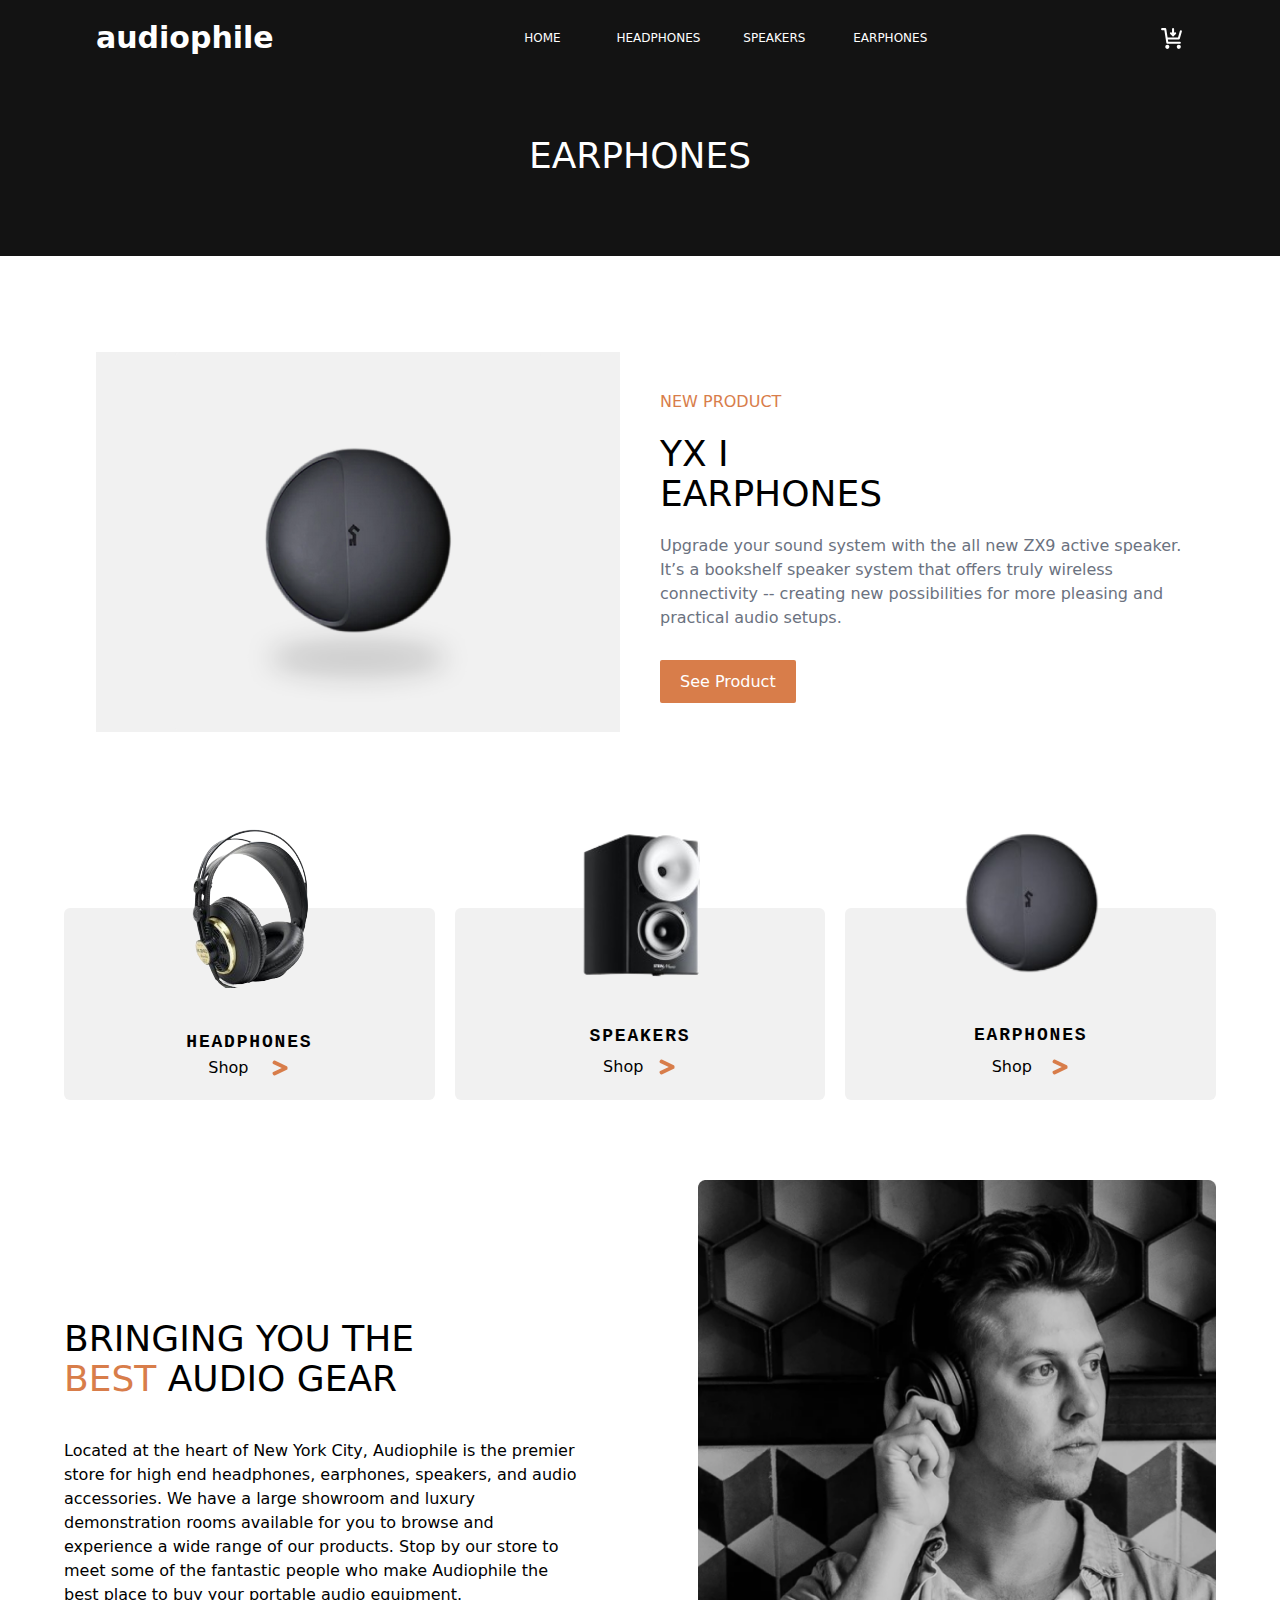
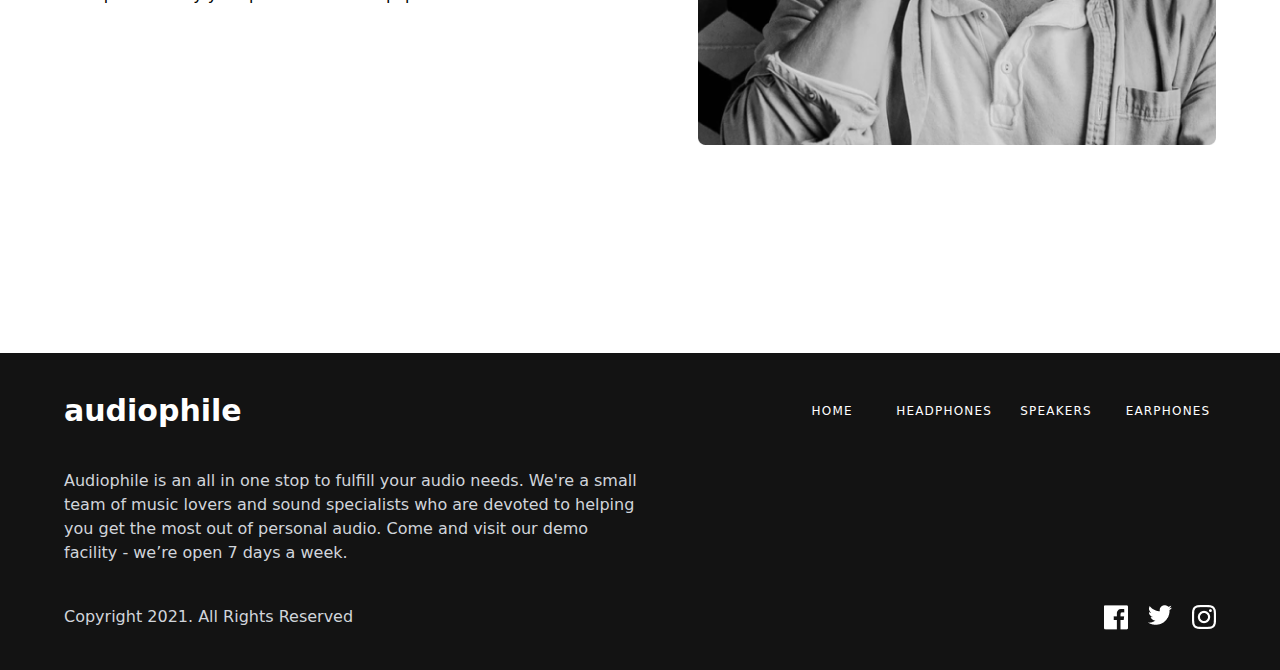
<file: AudioPhile 2/earphones.html>
<!DOCTYPE html>
<html lang="en">
  <head>
    <meta charset="UTF-8" />
    <meta name="viewport" content="width=device-width, initial-scale=1.0" />
    <title>Earphones</title>
    <link rel="stylesheet" href="index.css" />
    <style>
      .harmburger {
        display: none;
      }

      .harmburger2 {
        display: flex;
        flex-direction: column;
        justify-content: space-between;
        height: 20px;
        width: 30px;
        cursor: pointer;
      }

      .harmburger2 .bar {
        height: 3px;
        width: 100%;
        background-color: white;
      }

      .harmburger:checked + .harmburger2 + .nav-menu {
        display: flex;
      }

      .nav-menu {
        display: none;
        background-color: black;
        height: 400px;
        width: 150px;
        text-align: center;
      }

      .nav-menu ul li {
        list-style: none;
      }

      .nav-menu ul li a {
        text-decoration: none;
        color: white;
      }
    </style>
  </head>
  <body>
    <header>
      <nav class="w-full bg-[#131313] z-10">
        <div
          class="flex justify-between w-[85%] border-b-cyan-500 pt-5 items-center border-blue-50 m-auto relative"
        >
          <div class="text-teal-50 sm:hidden">
            <input type="checkbox" id="menu-icon" class="harmburger" />
            <label for="menu-icon" class="harmburger2">
              <div class="bar"></div>
              <div class="bar"></div>
              <div class="bar"></div>
            </label>

            <div class="nav-menu absolute top-16 z-20">
              <ul class="grid grid-cols-1 m-auto gap-y-16 justify-items-center">
                <li><a href="index.html">Home</a></li>
                <li><a href="headphones.html">Headphones</a></li>
                <li><a href="speakers.html">Speaker</a></li>
                <li><a href="earphones.html">Earphones</a></li>
              </ul>
            </div>
          </div>
          <div>
            <p class="text-white text-3xl font-bold">audiophile</p>
          </div>

          <div
            class="text-white hidden sm:grid grid-cols-4 grid-rows-1 gap-x-8 justify-items-center text-xs z-10"
          >
            <a class="hover:text-[#D87D4A]" href="index.html">HOME</a>
            <a class="hover:text-[#D87D4A]" href="headphones.html"
              >HEADPHONES</a
            >
            <a class="hover:text-[#D87D4A]" href="speakers.html">SPEAKERS</a>
            <a class="hover:text-[#D87D4A]" href="earphones.html">EARPHONES</a>
          </div>

          <div>
            <div class="z-10">
              <svg
                width="25px"
                height="25px"
                viewBox="0 0 24 24"
                fill="none"
                xmlns="http://www.w3.org/2000/svg"
                stroke="#ffffff"
              >
                <g id="SVGRepo_bgCarrier" stroke-width="0" />

                <g
                  id="SVGRepo_tracerCarrier"
                  stroke-linecap="round"
                  stroke-linejoin="round"
                />

                <g id="SVGRepo_iconCarrier">
                  <path
                    d="M21 5L19 12H7.37671M20 16H8L6 3H3M11.5 7L13.5 9M13.5 9L15.5 7M13.5 9V3M9 20C9 20.5523 8.55228 21 8 21C7.44772 21 7 20.5523 7 20C7 19.4477 7.44772 19 8 19C8.55228 19 9 19.4477 9 20ZM20 20C20 20.5523 19.5523 21 19 21C18.4477 21 18 20.5523 18 20C18 19.4477 18.4477 19 19 19C19.5523 19 20 19.4477 20 20Z"
                    stroke="#ffffff"
                    stroke-width="2"
                    stroke-linecap="round"
                    stroke-linejoin="round"
                  />
                </g>
              </svg>
            </div>
          </div>
        </div>
      </nav>
    </header>

    <!--Earphones section  -->

    <div class="bg-[#131313]">
      <div class="w-[100%] h-[200px] flex items-center">
        <div class="w-full m-auto text-center">
          <h1 class="text-white text-4xl">EARPHONES</h1>
        </div>
      </div>
    </div>

    <!-- XX99 MARK 2 SECTION  -->

    <div class="mt-24">
      <div class="w-full">
        <div
          class="w-[85%] m-auto grid grid-cols-1 gap-2 justify-items-center md:grid-cols-2 md:gap-10 items-center"
        >
          <div class="bg-[#F1F1F1] w-[90%] m-auto md:w-[100%]">
            <img
              class="w-[40%] m-auto md:m-auto md:w-[70%]"
              src="Earphones1.png"
              alt=""
            />
          </div>

          <div class="w-[85%] text-center mt-0 md:w-auto md:text-left">
            <h2 class="text-[#D87D4A]">NEW PRODUCT</h2>

            <div class="text-4xl mt-5">
              <h1>YX I</h1>
              <h1>EARPHONES</h1>
            </div>

            <p class="mt-5 text-gray-500">
              Upgrade your sound system with the all new ZX9 active speaker.
              It’s a bookshelf speaker system that offers truly wireless
              connectivity -- creating new possibilities for more pleasing and
              practical audio setups.
            </p>
            <div class="mt-10">
              <a
                href="yx1.html"
                class="bg-[#D87D4A] pt-3 pb-3 pl-5 text-white pr-5 rounded-sm hover:bg-[#fbaf85]"
              >
                See Product
              </a>
            </div>
          </div>
        </div>
      </div>
    </div>

    <!-- SPEAKER HEADPHONES AND EARPHONES SECTION -->

    <div class="w-full mt-44">
      <div
        class="grid w-[75%] grid-cols-1 gap-32 sm:grid sm:w-[90%] sm:grid-cols-3 sm:gap-5 m-auto"
      >
        <div class="bg-[#F1F1F1] grid justify-items-center pb-5 rounded-md">
          <div class="-mt-20 flex justify-center">
            <img src="headphones.png" alt="" />
          </div>
          <div class="grid mt-10">
            <h2 class="font-bold font-mono text-lg tracking-widest">
              HEADPHONES
            </h2>
            <div class="flex justify-evenly items-center">
              <a href="headphones.html" class="hover:text-[#D87D4A]">Shop</a>
              <svg
                fill="#D87D4A"
                width="20px"
                height="20px"
                viewBox="-64 0 512 512"
                xmlns="http://www.w3.org/2000/svg"
              >
                <g id="SVGRepo_bgCarrier" stroke-width="0" />

                <g
                  id="SVGRepo_tracerCarrier"
                  stroke-linecap="round"
                  stroke-linejoin="round"
                />

                <g id="SVGRepo_iconCarrier">
                  <path
                    d="M365.52 209.85L59.22 67.01c-16.06-7.49-35.15-.54-42.64 15.52L3.01 111.61c-7.49 16.06-.54 35.15 15.52 42.64L236.96 256.1 18.49 357.99C2.47 365.46-4.46 384.5 3.01 400.52l13.52 29C24 445.54 43.04 452.47 59.06 445l306.47-142.91a32.003 32.003 0 0 0 18.48-29v-34.23c-.01-12.45-7.21-23.76-18.49-29.01z"
                  />
                </g>
              </svg>
            </div>
          </div>
        </div>
        <div class="bg-[#F1F1F1] grid justify-items-center pb-5 rounded-md">
          <div class="-mt-20 flex justify-center">
            <img src="speaker.png" alt="" />
          </div>
          <div class="grid mt-10">
            <h2 class="font-bold font-mono text-lg tracking-widest">
              SPEAKERS
            </h2>
            <div class="flex justify-evenly items-center">
              <a href="speakers.html" class="hover:text-[#D87D4A]">Shop</a>
              <svg
                fill="#D87D4A"
                width="20px"
                height="20px"
                viewBox="-64 0 512 512"
                xmlns="http://www.w3.org/2000/svg"
              >
                <g id="SVGRepo_bgCarrier" stroke-width="0" />

                <g
                  id="SVGRepo_tracerCarrier"
                  stroke-linecap="round"
                  stroke-linejoin="round"
                />

                <g id="SVGRepo_iconCarrier">
                  <path
                    d="M365.52 209.85L59.22 67.01c-16.06-7.49-35.15-.54-42.64 15.52L3.01 111.61c-7.49 16.06-.54 35.15 15.52 42.64L236.96 256.1 18.49 357.99C2.47 365.46-4.46 384.5 3.01 400.52l13.52 29C24 445.54 43.04 452.47 59.06 445l306.47-142.91a32.003 32.003 0 0 0 18.48-29v-34.23c-.01-12.45-7.21-23.76-18.49-29.01z"
                  />
                </g>
              </svg>
            </div>
          </div>
        </div>

        <div class="bg-[#F1F1F1] grid justify-items-center pb-5 rounded-md">
          <div class="-mt-20 flex justify-center">
            <img class="w-36" src="earphones.png" alt="" />
          </div>
          <div class="grid mt-10">
            <h2 class="font-bold font-mono text-lg tracking-widest">
              EARPHONES
            </h2>
            <div class="flex justify-evenly items-center">
              <a href="earphones.html" class="hover:text-[#D87D4A]">Shop</a>
              <svg
                fill="#D87D4A"
                width="20px"
                height="20px"
                viewBox="-64 0 512 512"
                xmlns="http://www.w3.org/2000/svg"
              >
                <g id="SVGRepo_bgCarrier" stroke-width="0" />

                <g
                  id="SVGRepo_tracerCarrier"
                  stroke-linecap="round"
                  stroke-linejoin="round"
                />

                <g id="SVGRepo_iconCarrier">
                  <path
                    d="M365.52 209.85L59.22 67.01c-16.06-7.49-35.15-.54-42.64 15.52L3.01 111.61c-7.49 16.06-.54 35.15 15.52 42.64L236.96 256.1 18.49 357.99C2.47 365.46-4.46 384.5 3.01 400.52l13.52 29C24 445.54 43.04 452.47 59.06 445l306.47-142.91a32.003 32.003 0 0 0 18.48-29v-34.23c-.01-12.45-7.21-23.76-18.49-29.01z"
                  />
                </g>
              </svg>
            </div>
          </div>
        </div>
      </div>
    </div>

    <!-- MAN WITH HEADPHONES -->

    <div class="mt-20">
      <div class="w-full">
        <div
          class="w-[90%] grid grid-cols-1 justify-items-center md:flex justify-between items-center m-auto"
        >
          <div class="grid w-full m-auto justify-items-center md:hidden">
            <img src="man-headphones.png" alt="" />
          </div>

          <div
            class="mt-16 w-full grid text-3xl md:w-[45%] md:text-left md:mt-0 lg:text-4xl"
          >
            <div class="text-left">
              <h1 class="text-center md:text-left">BRINGING YOU THE</h1>
              <div class="text-center md:text-left gap-x-1">
                <h1><span class="text-[#D87D4A]">BEST</span> AUDIO GEAR</h1>
              </div>
            </div>
            <div class="text-base text-center md:text-left mt-10">
              <p>
                Located at the heart of New York City, Audiophile is the premier
                store for high end headphones, earphones, speakers, and audio
                accessories. We have a large showroom and luxury demonstration
                rooms available for you to browse and experience a wide range of
                our products. Stop by our store to meet some of the fantastic
                people who make Audiophile the best place to buy your portable
                audio equipment.
              </p>
            </div>
          </div>
          <div class="hidden md:w-[45%] md:block">
            <img src="man-headphones.png" alt="" />
          </div>
        </div>
      </div>
    </div>

    <footer>
      <div class="mt-52">
        <div class="w-full bg-[#131313]">
          <div
            class="grid gap-y-5 m-auto sm:grid grid-cols-1 justify-items-center md:m-auto w-[90%] justify-between pt-10 md:flex items-center"
          >
            <div class="sm:pl-0">
              <p class="text-white text-3xl font-bold">audiophile</p>
            </div>

            <div
              class="text-white grid grid-cols-1 justify-items-center gap-y-5 sm:grid-cols-4 sm:justify-items-start md:justify-items-center tracking-widest gap-x-4 text-xs"
            >
              <a class="hover:text-[#D87D4A]" href="index.html">HOME</a>
              <a class="hover:text-[#D87D4A]" href="headphones.html"
                >HEADPHONES</a
              >
              <a class="hover:text-[#D87D4A]" href="speakers.html">SPEAKERS</a>
              <a class="hover:text-[#D87D4A]" href="earphones.html"
                >EARPHONES</a
              >
            </div>
          </div>

          <div class="w-full mt-10 text-gray-300">
            <div class="w-[90%] m-auto">
              <p class="w-full text-center md:w-[50%] md:text-left">
                Audiophile is an all in one stop to fulfill your audio needs.
                We're a small team of music lovers and sound specialists who are
                devoted to helping you get the most out of personal audio. Come
                and visit our demo facility - we’re open 7 days a week.
              </p>
            </div>
          </div>

          <div class="w-full mt-10">
            <div
              class="w-[90%] m-auto grid grid-cols-1 gap-y-10 pb-10 justify-items-center sm:flex justify-between items-center"
            >
              <div class="text-gray-300">
                <p>Copyright 2021. All Rights Reserved</p>
              </div>
              <div class="flex gap-x-5">
                <div class="hover:bg-[#D87D4A] hover:rounded-lg">
                  <img src="facebook.png" alt="" />
                </div>
                <div class="hover:bg-[#D87D4A] hover:rounded-lg">
                  <img src="twitter.png" alt="" />
                </div>
                <div class="hover:bg-[#D87D4A] hover:rounded-lg">
                  <img src="insta.png" alt="" />
                </div>
              </div>
            </div>
          </div>
        </div>
      </div>
    </footer>
  </body>
</html>
</file>
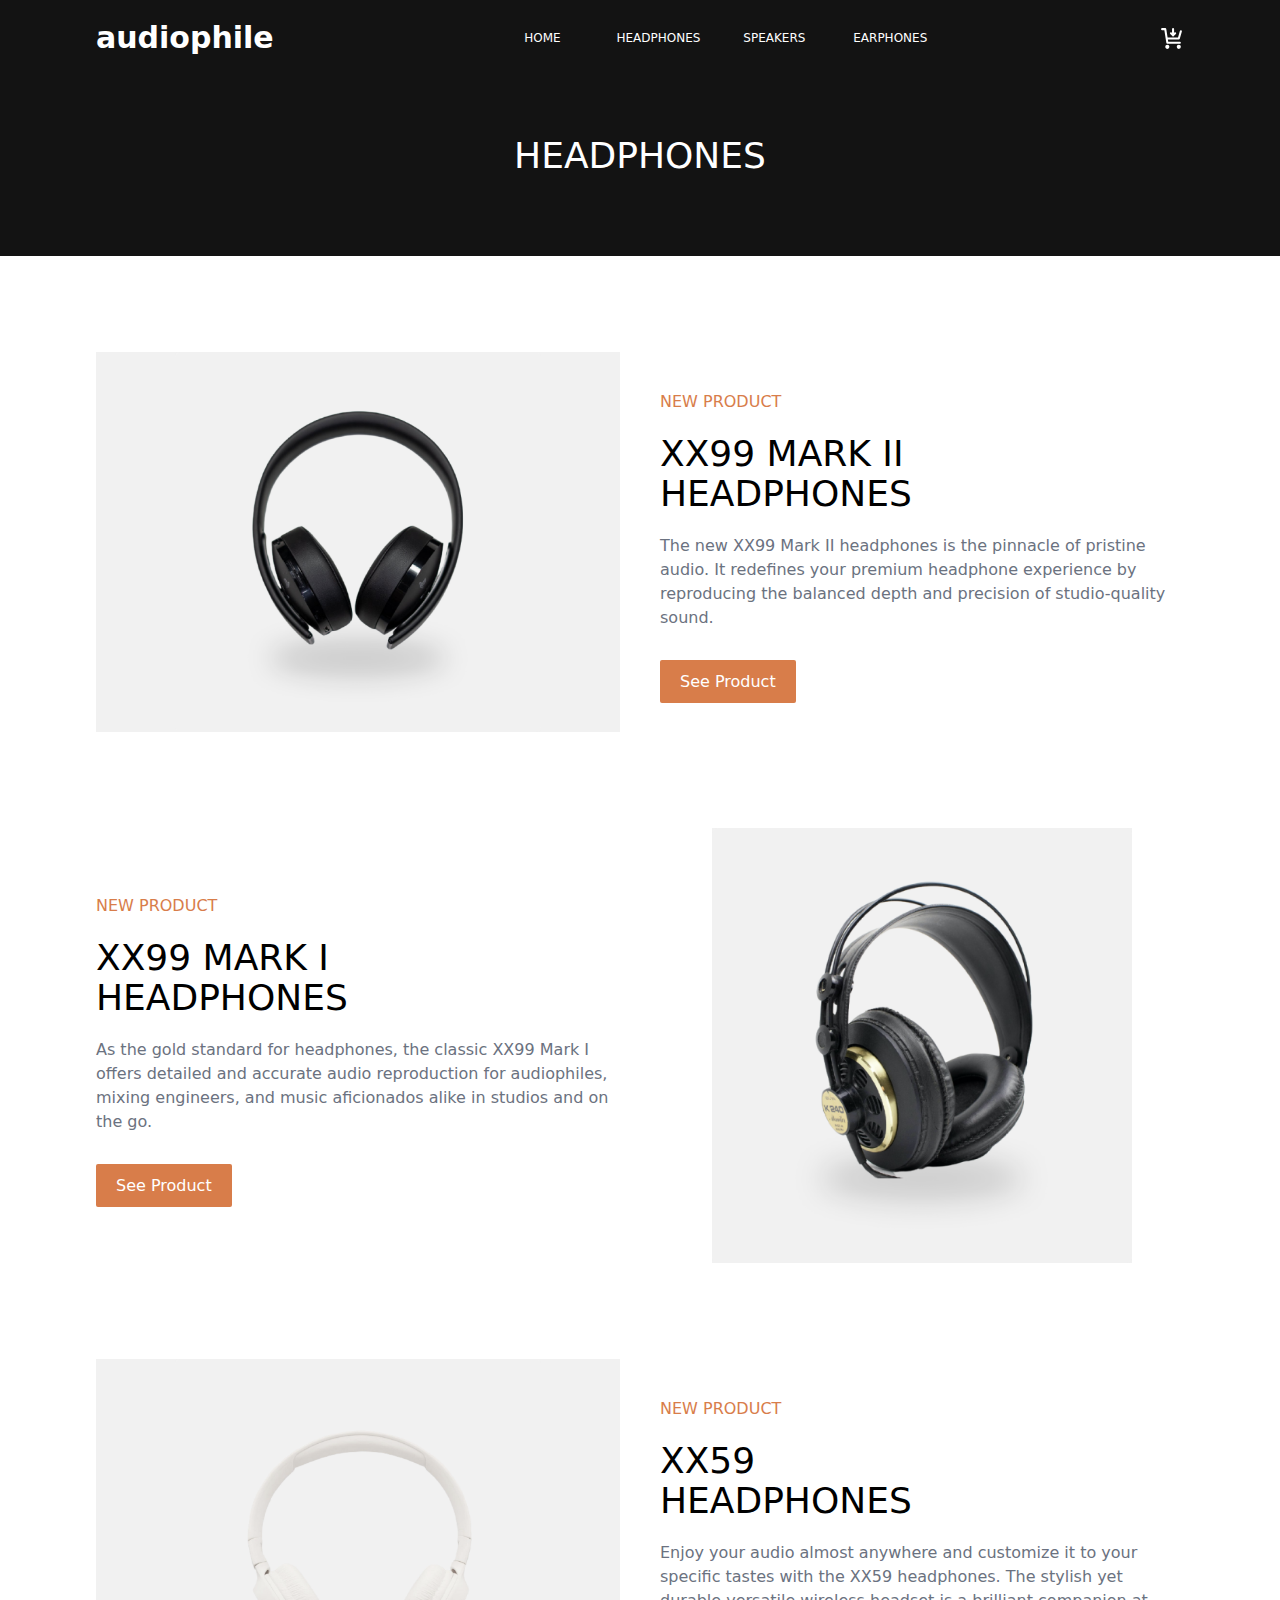
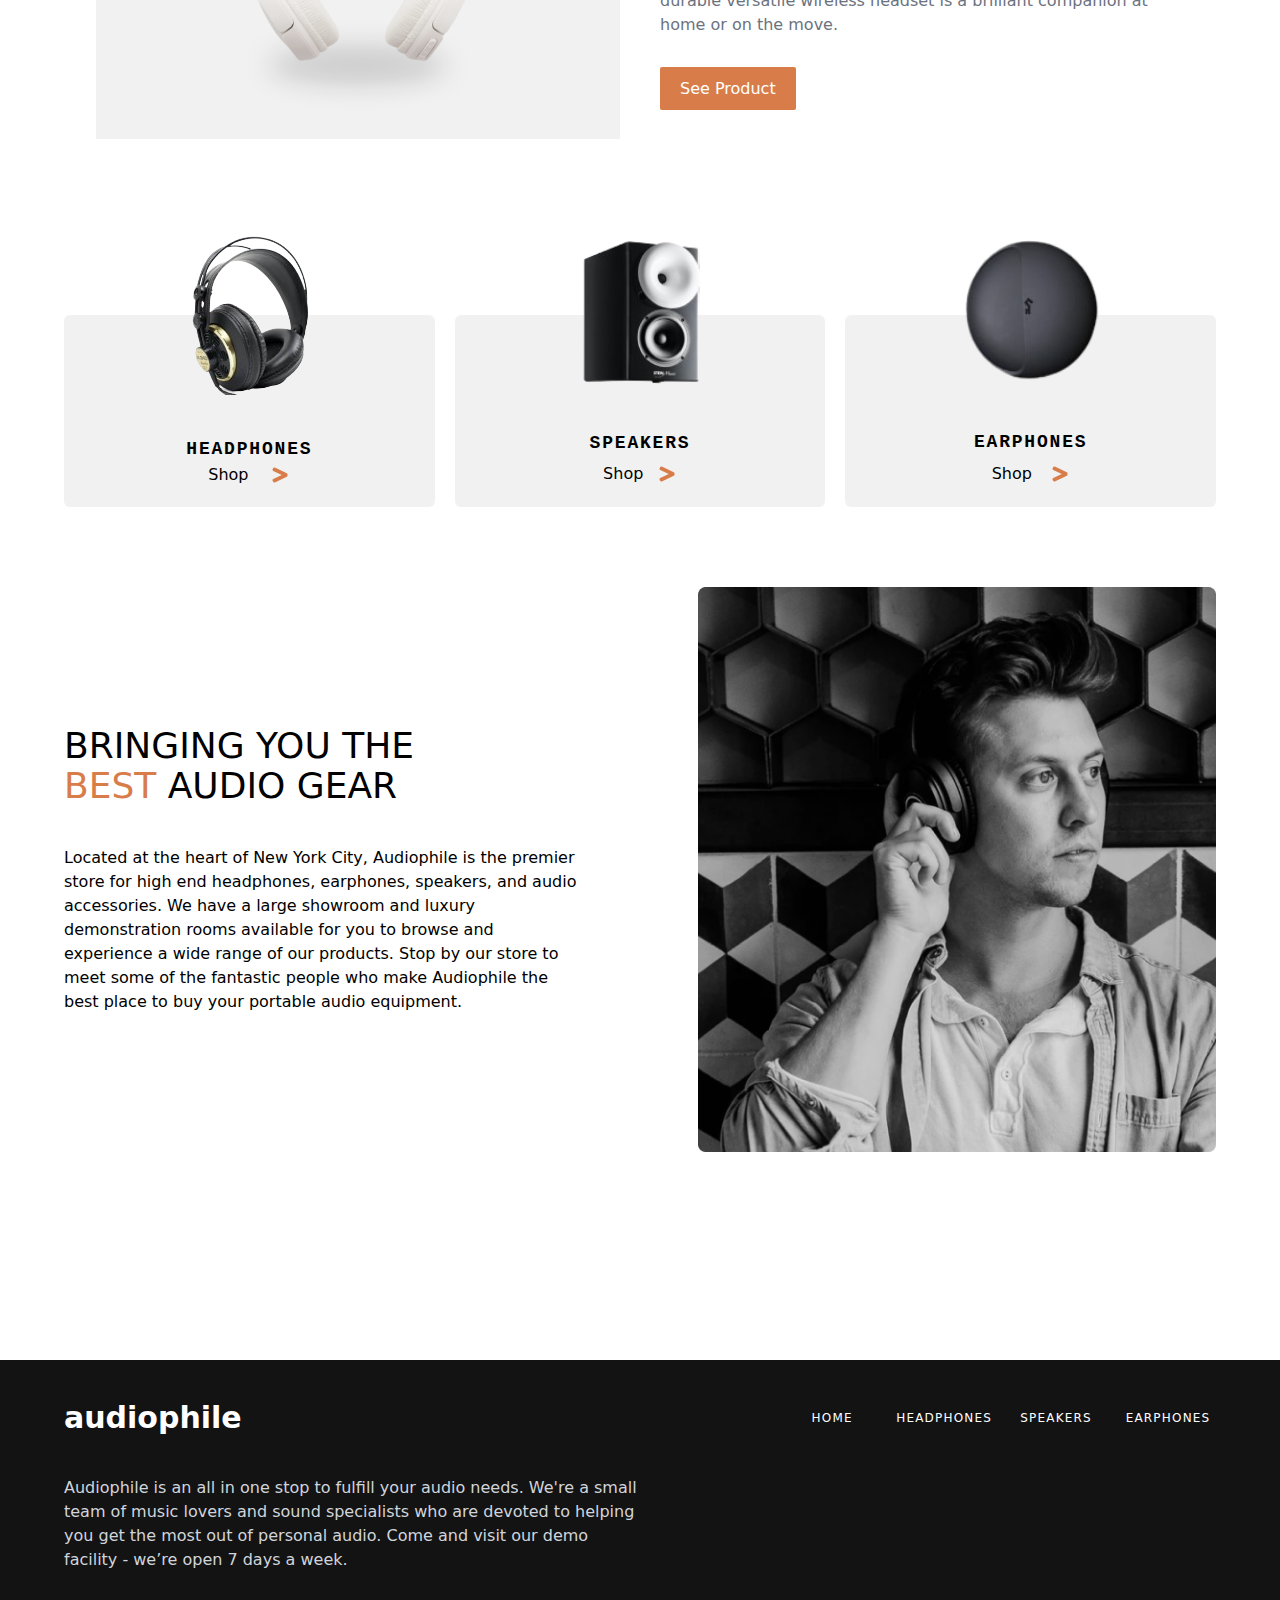
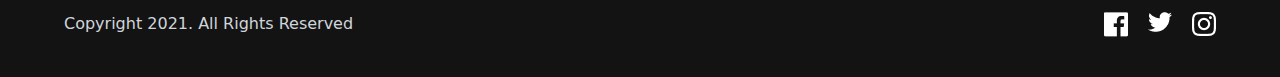
<file: AudioPhile 2/headphones.html>
<!DOCTYPE html>
<html lang="en">
  <head>
    <meta charset="UTF-8" />
    <meta name="viewport" content="width=device-width, initial-scale=1.0" />
    <title>Headphones</title>
    <link rel="stylesheet" href="index.css" />
    <style>
      .harmburger {
        display: none;
      }

      .harmburger2 {
        display: flex;
        flex-direction: column;
        justify-content: space-between;
        height: 20px;
        width: 30px;
        cursor: pointer;
      }

      .harmburger2 .bar {
        height: 3px;
        width: 100%;
        background-color: white;
      }

      .harmburger:checked + .harmburger2 + .nav-menu {
        display: flex;
      }

      .nav-menu {
        display: none;
        background-color: black;
        height: 400px;
        width: 150px;
        text-align: center;
      }

      .nav-menu ul li {
        list-style: none;
      }

      .nav-menu ul li a {
        text-decoration: none;
        color: white;
      }
    </style>
  </head>
  <body>
    <header>
      <nav class="w-full bg-[#131313] z-10">
        <div
          class="flex justify-between w-[85%] border-b-cyan-500 pt-5 items-center border-blue-50 m-auto relative"
        >
          <div class="text-teal-50 sm:hidden">
            <input type="checkbox" id="menu-icon" class="harmburger" />
            <label for="menu-icon" class="harmburger2">
              <div class="bar"></div>
              <div class="bar"></div>
              <div class="bar"></div>
            </label>

            <div class="nav-menu absolute top-16 z-20">
              <ul class="grid grid-cols-1 m-auto gap-y-16 justify-items-center">
                <li><a href="index.html">Home</a></li>
                <li><a href="headphones.html">Headphones</a></li>
                <li><a href="speakers.html">Speaker</a></li>
                <li><a href="earphones.html">Earphones</a></li>
              </ul>
            </div>
          </div>
          <div>
            <p class="text-white text-3xl font-bold">audiophile</p>
          </div>

          <div
            class="text-white hidden sm:grid grid-cols-4 grid-rows-1 gap-x-8 justify-items-center text-xs z-10"
          >
            <a class="hover:text-[#D87D4A]" href="index.html">HOME</a>
            <a class="hover:text-[#D87D4A]" href="headphones.html"
              >HEADPHONES</a
            >
            <a class="hover:text-[#D87D4A]" href="speakers.html">SPEAKERS</a>
            <a class="hover:text-[#D87D4A]" href="earphones.html">EARPHONES</a>
          </div>

          <div>
            <div class="z-10">
              <svg
                width="25px"
                height="25px"
                viewBox="0 0 24 24"
                fill="none"
                xmlns="http://www.w3.org/2000/svg"
                stroke="#ffffff"
              >
                <g id="SVGRepo_bgCarrier" stroke-width="0" />

                <g
                  id="SVGRepo_tracerCarrier"
                  stroke-linecap="round"
                  stroke-linejoin="round"
                />

                <g id="SVGRepo_iconCarrier">
                  <path
                    d="M21 5L19 12H7.37671M20 16H8L6 3H3M11.5 7L13.5 9M13.5 9L15.5 7M13.5 9V3M9 20C9 20.5523 8.55228 21 8 21C7.44772 21 7 20.5523 7 20C7 19.4477 7.44772 19 8 19C8.55228 19 9 19.4477 9 20ZM20 20C20 20.5523 19.5523 21 19 21C18.4477 21 18 20.5523 18 20C18 19.4477 18.4477 19 19 19C19.5523 19 20 19.4477 20 20Z"
                    stroke="#ffffff"
                    stroke-width="2"
                    stroke-linecap="round"
                    stroke-linejoin="round"
                  />
                </g>
              </svg>
            </div>
          </div>
        </div>
      </nav>
    </header>

    <!-- headphones section  -->

    <div class="bg-[#131313]">
      <div class="w-[100%] h-[200px] flex items-center">
        <div class="w-full m-auto text-center">
          <h1 class="text-white text-4xl">HEADPHONES</h1>
        </div>
      </div>
    </div>

    <!-- XX99 MARK 2 SECTION  -->

    <div class="mt-24">
      <div class="w-full">
        <div
          class="w-[85%] m-auto grid grid-cols-1 gap-2 justify-items-center md:grid-cols-2 md:gap-10 items-center"
        >
          <div class="bg-[#F1F1F1] w-[90%] m-auto md:w-[100%]">
            <img
              class="w-[40%] m-auto md:m-auto md:w-[70%]"
              src="headphone1.png"
              alt=""
            />
          </div>

          <div class="w-[85%] text-center mt-0 md:w-auto md:text-left">
            <h2 class="text-[#D87D4A]">NEW PRODUCT</h2>

            <div class="text-4xl mt-5">
              <h1>XX99 MARK II</h1>
              <h1>HEADPHONES</h1>
            </div>

            <p class="mt-5 text-gray-500">
              The new XX99 Mark II headphones is the pinnacle of pristine audio.
              It redefines your premium headphone experience by reproducing the
              balanced depth and precision of studio-quality sound.
            </p>
            <div class="mt-10">
              <a
                href="xx99mk2.html"
                class="bg-[#D87D4A] pt-3 pb-3 pl-5 text-white pr-5 rounded-sm hover:bg-[#fbaf85]"
              >
                See Product
              </a>
            </div>
          </div>
        </div>
      </div>
    </div>

    <!-- XX99 MARK 1 SECTION  -->

    <div class="mt-24">
      <div class="w-full">
        <div
          class="w-[85%] m-auto gap-2 grid grid-cols-1 justify-items-center md:grid-cols-2 md:gap-10 items-center"
        >
          <div class="bg-[#F1F1F1] w-[100%] grid m-auto md:hidden">
            <img
              class="w-[40%] m-auto md:m-auto md:w-[100%]"
              src="headphone2.png"
              alt=""
            />
          </div>
          <div class="w-[85%] text-center mt-0 md:w-auto md:text-left">
            <h2 class="text-[#D87D4A]">NEW PRODUCT</h2>

            <div class="text-4xl mt-5">
              <h1>XX99 MARK I</h1>
              <h1>HEADPHONES</h1>
            </div>

            <p class="mt-5 text-gray-500">
              As the gold standard for headphones, the classic XX99 Mark I
              offers detailed and accurate audio reproduction for audiophiles,
              mixing engineers, and music aficionados alike in studios and on
              the go.
            </p>
            <div class="mt-10">
              <a
                href="xx99mk1.html"
                class="bg-[#D87D4A] pt-3 pb-3 pl-5 text-white pr-5 rounded-sm hover:bg-[#fbaf85]"
              >
                See Product
              </a>
            </div>
          </div>

          <div class="bg-[#F1F1F1] hidden m-auto md:grid w-[80%]">
            <img
              class="w-[40%] m-auto md:m-auto md:w-[100%]"
              src="headphone2.png"
              alt=""
            />
          </div>
        </div>
      </div>
    </div>

    <!-- XX59 HEADPHONES -->

    <div class="mt-24">
      <div class="w-full">
        <div
          class="w-[85%] m-auto grid gap-2 grid-cols-1 justify-items-center md:grid-cols-2 md:gap-10 items-center"
        >
          <div class="bg-[#F1F1F1] w-[90%] m-auto md:w-[100%]">
            <img
              class="w-[40%] m-auto md:m-auto md:w-[70%]"
              src="headphones3.png"
              alt=""
            />
          </div>

          <div class="w-[85%] text-center mt- md:w-auto md:text-left">
            <h2 class="text-[#D87D4A]">NEW PRODUCT</h2>

            <div class="text-4xl mt-5">
              <h1>XX59</h1>
              <h1>HEADPHONES</h1>
            </div>

            <p class="mt-5 text-gray-500">
              Enjoy your audio almost anywhere and customize it to your specific
              tastes with the XX59 headphones. The stylish yet durable versatile
              wireless headset is a brilliant companion at home or on the move.
            </p>
            <div class="mt-10">
              <a
                href="xx-59.html"
                class="bg-[#D87D4A] pt-3 pb-3 pl-5 text-white pr-5 rounded-sm hover:bg-[#fbaf85]"
              >
                See Product
              </a>
            </div>
          </div>
        </div>
      </div>
    </div>

    <!-- SPEAKER HEADPHONES AND EARPHONES SECTION -->

    <div class="w-full mt-44">
      <div
        class="grid w-[75%] grid-cols-1 gap-32 sm:grid sm:w-[90%] sm:grid-cols-3 sm:gap-5 m-auto"
      >
        <div class="bg-[#F1F1F1] grid justify-items-center pb-5 rounded-md">
          <div class="-mt-20 flex justify-center">
            <img src="headphones.png" alt="" />
          </div>
          <div class="grid mt-10">
            <h2 class="font-bold font-mono text-lg tracking-widest">
              HEADPHONES
            </h2>
            <div class="flex justify-evenly items-center">
              <a href="headphones.html" class="hover:text-[#D87D4A]">Shop</a>
              <svg
                fill="#D87D4A"
                width="20px"
                height="20px"
                viewBox="-64 0 512 512"
                xmlns="http://www.w3.org/2000/svg"
              >
                <g id="SVGRepo_bgCarrier" stroke-width="0" />

                <g
                  id="SVGRepo_tracerCarrier"
                  stroke-linecap="round"
                  stroke-linejoin="round"
                />

                <g id="SVGRepo_iconCarrier">
                  <path
                    d="M365.52 209.85L59.22 67.01c-16.06-7.49-35.15-.54-42.64 15.52L3.01 111.61c-7.49 16.06-.54 35.15 15.52 42.64L236.96 256.1 18.49 357.99C2.47 365.46-4.46 384.5 3.01 400.52l13.52 29C24 445.54 43.04 452.47 59.06 445l306.47-142.91a32.003 32.003 0 0 0 18.48-29v-34.23c-.01-12.45-7.21-23.76-18.49-29.01z"
                  />
                </g>
              </svg>
            </div>
          </div>
        </div>
        <div class="bg-[#F1F1F1] grid justify-items-center pb-5 rounded-md">
          <div class="-mt-20 flex justify-center">
            <img src="speaker.png" alt="" />
          </div>
          <div class="grid mt-10">
            <h2 class="font-bold font-mono text-lg tracking-widest">
              SPEAKERS
            </h2>
            <div class="flex justify-evenly items-center">
              <a href="speakers.html" class="hover:text-[#D87D4A]">Shop</a>
              <svg
                fill="#D87D4A"
                width="20px"
                height="20px"
                viewBox="-64 0 512 512"
                xmlns="http://www.w3.org/2000/svg"
              >
                <g id="SVGRepo_bgCarrier" stroke-width="0" />

                <g
                  id="SVGRepo_tracerCarrier"
                  stroke-linecap="round"
                  stroke-linejoin="round"
                />

                <g id="SVGRepo_iconCarrier">
                  <path
                    d="M365.52 209.85L59.22 67.01c-16.06-7.49-35.15-.54-42.64 15.52L3.01 111.61c-7.49 16.06-.54 35.15 15.52 42.64L236.96 256.1 18.49 357.99C2.47 365.46-4.46 384.5 3.01 400.52l13.52 29C24 445.54 43.04 452.47 59.06 445l306.47-142.91a32.003 32.003 0 0 0 18.48-29v-34.23c-.01-12.45-7.21-23.76-18.49-29.01z"
                  />
                </g>
              </svg>
            </div>
          </div>
        </div>

        <div class="bg-[#F1F1F1] grid justify-items-center pb-5 rounded-md">
          <div class="-mt-20 flex justify-center">
            <img class="w-36" src="earphones.png" alt="" />
          </div>
          <div class="grid mt-10">
            <h2 class="font-bold font-mono text-lg tracking-widest">
              EARPHONES
            </h2>
            <div class="flex justify-evenly items-center">
              <a href="earphones.html" class="hover:text-[#D87D4A]">Shop</a>
              <svg
                fill="#D87D4A"
                width="20px"
                height="20px"
                viewBox="-64 0 512 512"
                xmlns="http://www.w3.org/2000/svg"
              >
                <g id="SVGRepo_bgCarrier" stroke-width="0" />

                <g
                  id="SVGRepo_tracerCarrier"
                  stroke-linecap="round"
                  stroke-linejoin="round"
                />

                <g id="SVGRepo_iconCarrier">
                  <path
                    d="M365.52 209.85L59.22 67.01c-16.06-7.49-35.15-.54-42.64 15.52L3.01 111.61c-7.49 16.06-.54 35.15 15.52 42.64L236.96 256.1 18.49 357.99C2.47 365.46-4.46 384.5 3.01 400.52l13.52 29C24 445.54 43.04 452.47 59.06 445l306.47-142.91a32.003 32.003 0 0 0 18.48-29v-34.23c-.01-12.45-7.21-23.76-18.49-29.01z"
                  />
                </g>
              </svg>
            </div>
          </div>
        </div>
      </div>
    </div>

    <!-- MAN WITH HEADPHONES -->

    <div class="mt-20">
      <div class="w-full">
        <div
          class="w-[90%] grid grid-cols-1 justify-items-center md:flex justify-between items-center m-auto"
        >
          <div class="grid w-full m-auto justify-items-center md:hidden">
            <img src="man-headphones.png" alt="" />
          </div>

          <div
            class="mt-16 w-full grid text-3xl md:w-[45%] md:text-left md:mt-0 lg:text-4xl"
          >
            <div class="text-left">
              <h1 class="text-center md:text-left">BRINGING YOU THE</h1>
              <div class="text-center md:text-left gap-x-1">
                <h1><span class="text-[#D87D4A]">BEST</span> AUDIO GEAR</h1>
              </div>
            </div>
            <div class="text-base text-center md:text-left mt-10">
              <p>
                Located at the heart of New York City, Audiophile is the premier
                store for high end headphones, earphones, speakers, and audio
                accessories. We have a large showroom and luxury demonstration
                rooms available for you to browse and experience a wide range of
                our products. Stop by our store to meet some of the fantastic
                people who make Audiophile the best place to buy your portable
                audio equipment.
              </p>
            </div>
          </div>
          <div class="hidden md:w-[45%] md:block">
            <img src="man-headphones.png" alt="" />
          </div>
        </div>
      </div>
    </div>

    <footer>
      <div class="mt-52">
        <div class="w-full bg-[#131313]">
          <div
            class="grid gap-y-5 m-auto sm:grid grid-cols-1 justify-items-center md:m-auto w-[90%] justify-between pt-10 md:flex items-center"
          >
            <div class="sm:pl-0">
              <p class="text-white text-3xl font-bold">audiophile</p>
            </div>

            <div
              class="text-white grid grid-cols-1 justify-items-center gap-y-5 sm:grid-cols-4 sm:justify-items-start md:justify-items-center tracking-widest gap-x-4 text-xs"
            >
              <a class="hover:text-[#D87D4A]" href="index.html">HOME</a>
              <a class="hover:text-[#D87D4A]" href="headphones.html"
                >HEADPHONES</a
              >
              <a class="hover:text-[#D87D4A]" href="speakers.html">SPEAKERS</a>
              <a class="hover:text-[#D87D4A]" href="earphones.html"
                >EARPHONES</a
              >
            </div>
          </div>

          <div class="w-full mt-10 text-gray-300">
            <div class="w-[90%] m-auto">
              <p class="w-full text-center md:w-[50%] md:text-left">
                Audiophile is an all in one stop to fulfill your audio needs.
                We're a small team of music lovers and sound specialists who are
                devoted to helping you get the most out of personal audio. Come
                and visit our demo facility - we’re open 7 days a week.
              </p>
            </div>
          </div>

          <div class="w-full mt-10">
            <div
              class="w-[90%] m-auto grid grid-cols-1 gap-y-10 pb-10 justify-items-center sm:flex justify-between items-center"
            >
              <div class="text-gray-300">
                <p>Copyright 2021. All Rights Reserved</p>
              </div>
              <div class="flex gap-x-5">
                <div class="hover:bg-[#D87D4A] hover:rounded-lg">
                  <img src="facebook.png" alt="" />
                </div>
                <div class="hover:bg-[#D87D4A] hover:rounded-lg">
                  <img src="twitter.png" alt="" />
                </div>
                <div class="hover:bg-[#D87D4A] hover:rounded-lg">
                  <img src="insta.png" alt="" />
                </div>
              </div>
            </div>
          </div>
        </div>
      </div>
    </footer>
  </body>
</html>
</file>
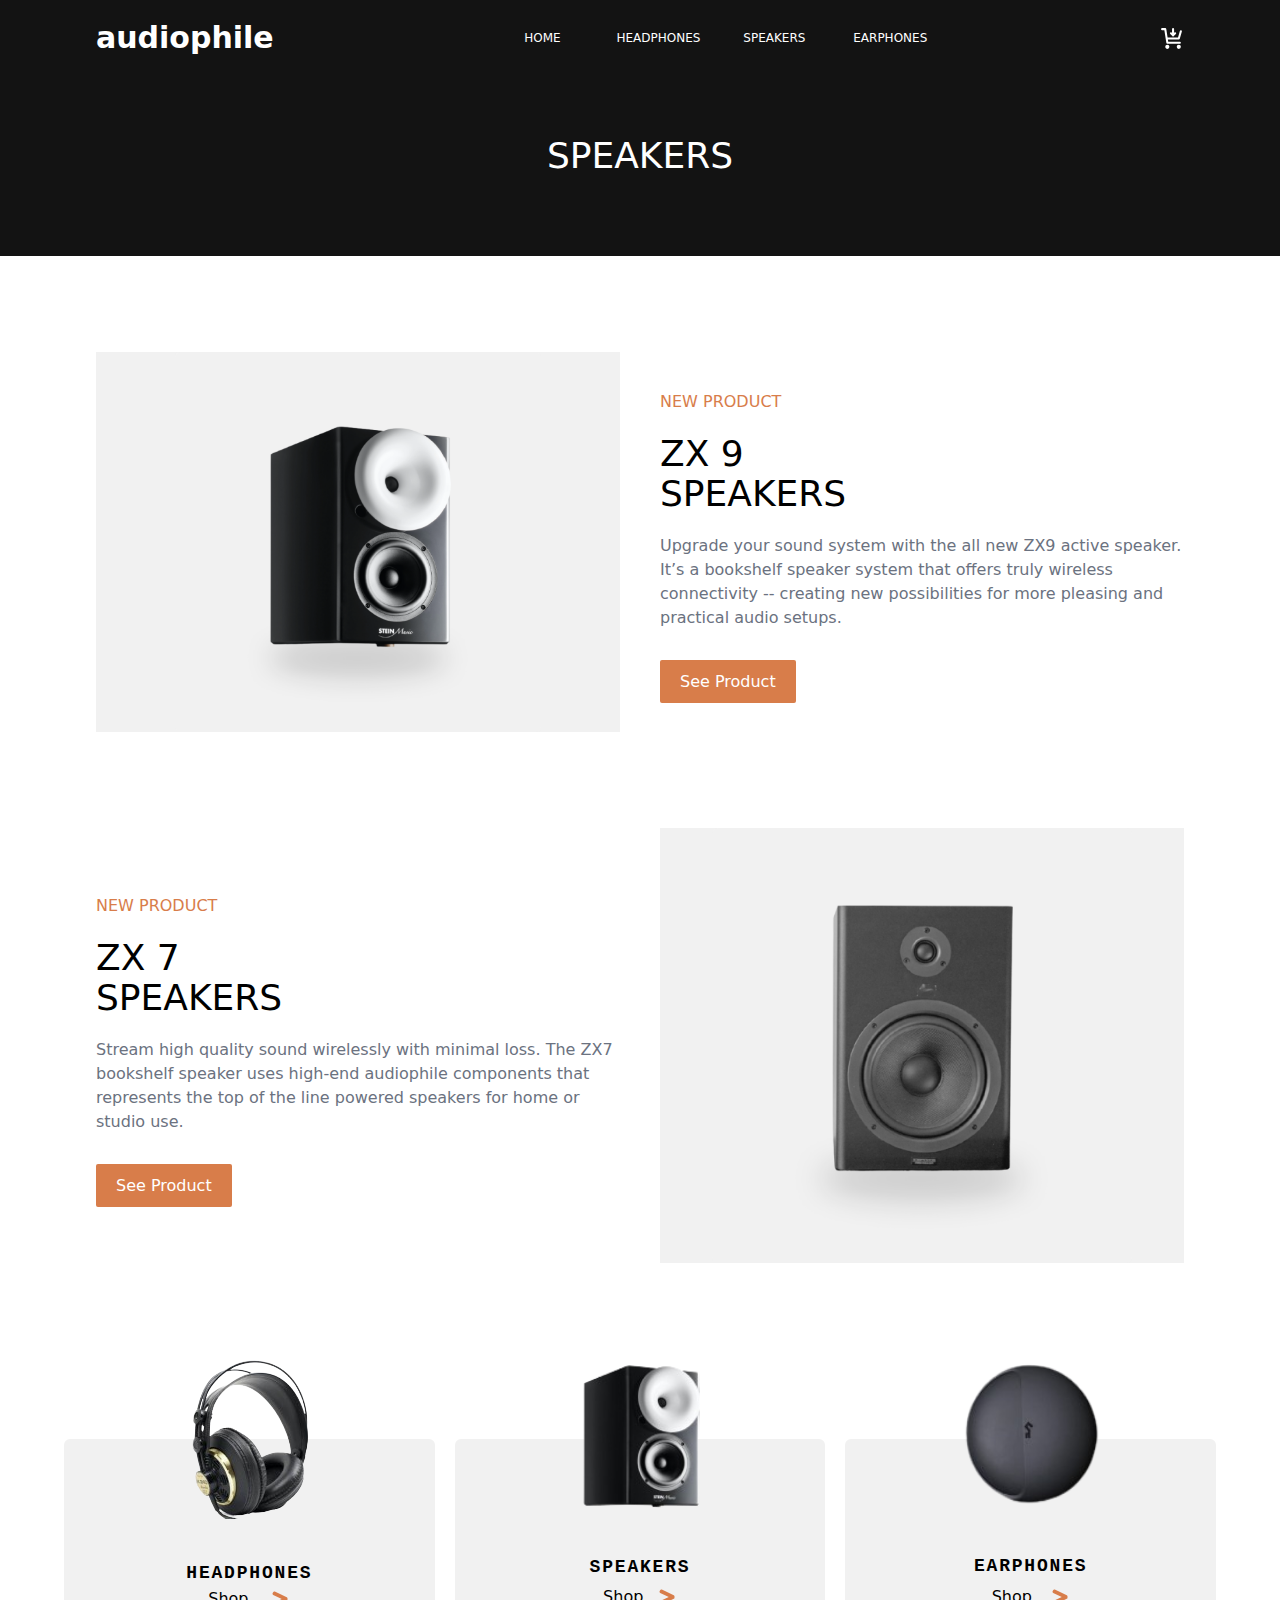
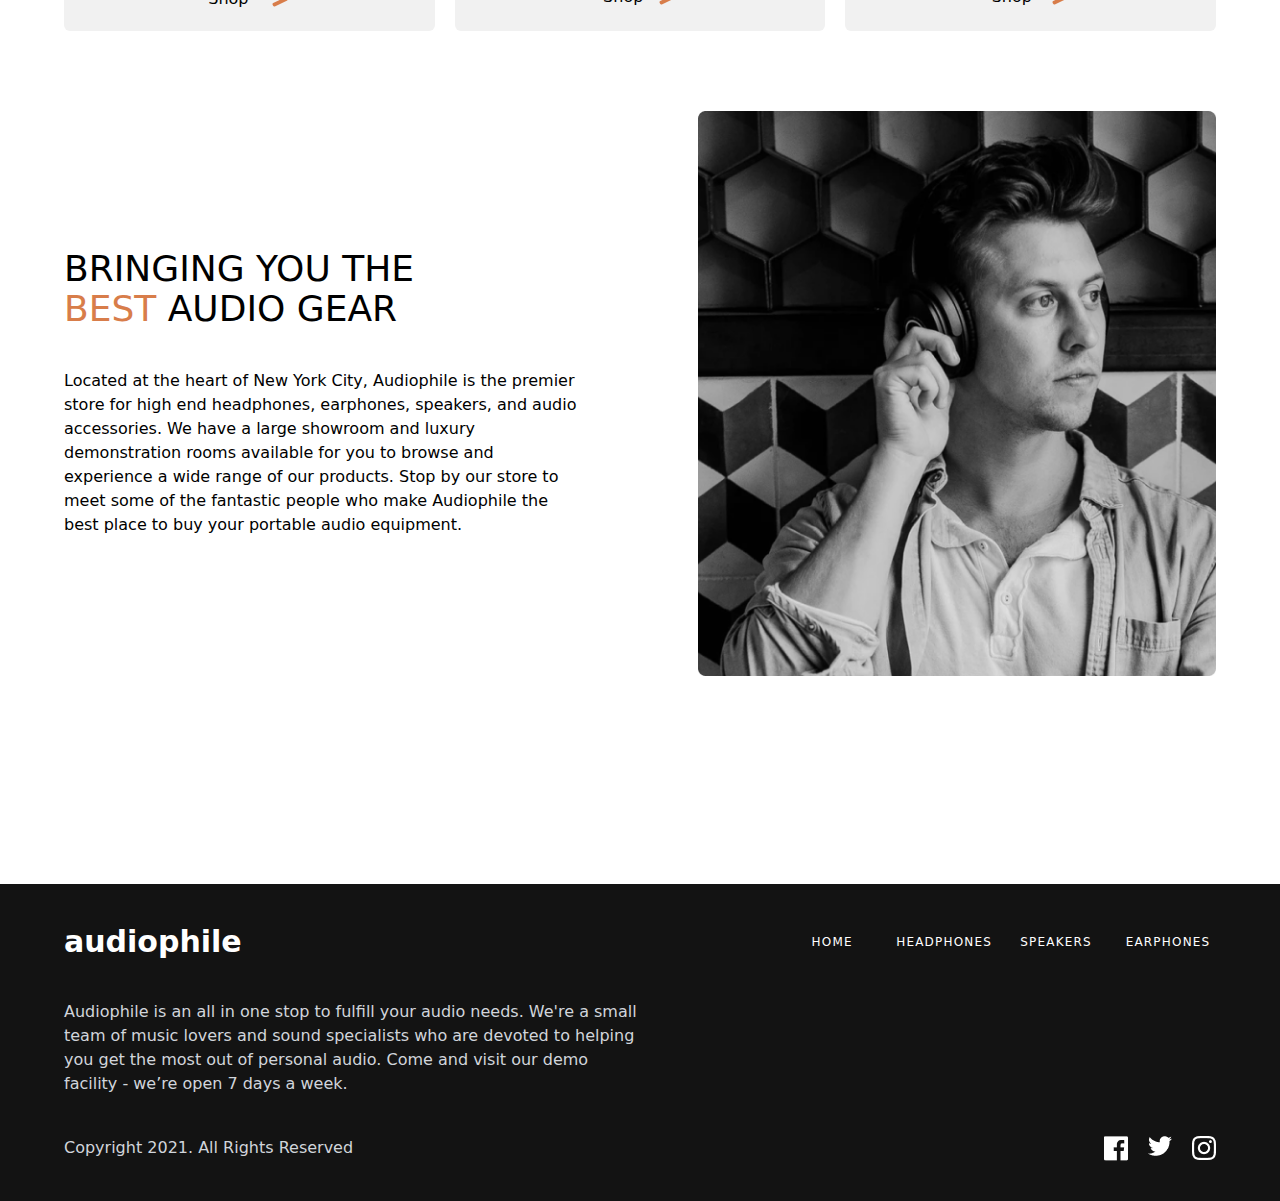
<file: AudioPhile 2/speakers.html>
<!DOCTYPE html>
<html lang="en">
  <head>
    <meta charset="UTF-8" />
    <meta name="viewport" content="width=device-width, initial-scale=1.0" />
    <title>Document</title>
    <link rel="stylesheet" href="index.css" />
    <style>
      .harmburger {
        display: none;
      }

      .harmburger2 {
        display: flex;
        flex-direction: column;
        justify-content: space-between;
        height: 20px;
        width: 30px;
        cursor: pointer;
      }

      .harmburger2 .bar {
        height: 3px;
        width: 100%;
        background-color: white;
      }

      .harmburger:checked + .harmburger2 + .nav-menu {
        display: flex;
      }

      .nav-menu {
        display: none;
        background-color: black;
        height: 400px;
        width: 150px;
        text-align: center;
      }

      .nav-menu ul li {
        list-style: none;
      }

      .nav-menu ul li a {
        text-decoration: none;
        color: white;
      }
    </style>
  </head>
  <body>
    <header>
      <nav class="w-full bg-[#131313] z-10">
        <div
          class="flex justify-between w-[85%] border-b-cyan-500 pt-5 items-center border-blue-50 m-auto relative"
        >
          <div class="text-teal-50 sm:hidden">
            <input type="checkbox" id="menu-icon" class="harmburger" />
            <label for="menu-icon" class="harmburger2">
              <div class="bar"></div>
              <div class="bar"></div>
              <div class="bar"></div>
            </label>

            <div class="nav-menu absolute top-16 z-20">
              <ul class="grid grid-cols-1 m-auto gap-y-16 justify-items-center">
                <li><a href="index.html">Home</a></li>
                <li><a href="headphones.html">Headphones</a></li>
                <li><a href="speakers.html">Speaker</a></li>
                <li><a href="earphones.html">Earphones</a></li>
              </ul>
            </div>
          </div>
          <div>
            <p class="text-white text-3xl font-bold">audiophile</p>
          </div>

          <div
            class="text-white hidden sm:grid grid-cols-4 grid-rows-1 gap-x-8 justify-items-center text-xs z-10"
          >
            <a class="hover:text-[#D87D4A]" href="index.html">HOME</a>
            <a class="hover:text-[#D87D4A]" href="headphones.html"
              >HEADPHONES</a
            >
            <a class="hover:text-[#D87D4A]" href="speakers.html">SPEAKERS</a>
            <a class="hover:text-[#D87D4A]" href="earphones.html">EARPHONES</a>
          </div>

          <div>
            <div class="z-10">
              <svg
                width="25px"
                height="25px"
                viewBox="0 0 24 24"
                fill="none"
                xmlns="http://www.w3.org/2000/svg"
                stroke="#ffffff"
              >
                <g id="SVGRepo_bgCarrier" stroke-width="0" />

                <g
                  id="SVGRepo_tracerCarrier"
                  stroke-linecap="round"
                  stroke-linejoin="round"
                />

                <g id="SVGRepo_iconCarrier">
                  <path
                    d="M21 5L19 12H7.37671M20 16H8L6 3H3M11.5 7L13.5 9M13.5 9L15.5 7M13.5 9V3M9 20C9 20.5523 8.55228 21 8 21C7.44772 21 7 20.5523 7 20C7 19.4477 7.44772 19 8 19C8.55228 19 9 19.4477 9 20ZM20 20C20 20.5523 19.5523 21 19 21C18.4477 21 18 20.5523 18 20C18 19.4477 18.4477 19 19 19C19.5523 19 20 19.4477 20 20Z"
                    stroke="#ffffff"
                    stroke-width="2"
                    stroke-linecap="round"
                    stroke-linejoin="round"
                  />
                </g>
              </svg>
            </div>
          </div>
        </div>
      </nav>
    </header>

    <!-- headphones section  -->

    <div class="bg-[#131313]">
      <div class="w-[100%] h-[200px] flex items-center">
        <div class="w-full m-auto text-center">
          <h1 class="text-white text-4xl">SPEAKERS</h1>
        </div>
      </div>
    </div>

    <!-- XX99 MARK 2 SECTION  -->

    <div class="mt-24">
      <div class="w-full">
        <div
          class="w-[85%] m-auto grid grid-cols-1 gap-2 justify-items-center md:grid-cols-2 md:gap-10 items-center"
        >
          <div class="bg-[#F1F1F1] w-[90%] m-auto md:w-[100%]">
            <img
              class="w-[40%] m-auto md:m-auto md:w-[70%]"
              src="ZX-9GREY.png"
              alt=""
            />
          </div>

          <div class="w-[85%] text-center mt-0 md:w-auto md:text-left">
            <h2 class="text-[#D87D4A]">NEW PRODUCT</h2>

            <div class="text-4xl mt-5">
              <h1>ZX 9</h1>
              <h1>SPEAKERS</h1>
            </div>

            <p class="mt-5 text-gray-500">
              Upgrade your sound system with the all new ZX9 active speaker.
              It’s a bookshelf speaker system that offers truly wireless
              connectivity -- creating new possibilities for more pleasing and
              practical audio setups.
            </p>
            <div class="mt-10">
              <a
                href="zx9.html"
                class="bg-[#D87D4A] pt-3 pb-3 pl-5 text-white pr-5 rounded-sm hover:bg-[#fbaf85]"
              >
                See Product
              </a>
            </div>
          </div>
        </div>
      </div>
    </div>

    <!-- XX99 MARK 1 SECTION  -->

    <div class="mt-24">
      <div class="w-full">
        <div
          class="w-[85%] m-auto gap-2 grid grid-cols-1 justify-items-center md:grid-cols-2 md:gap-10 items-center"
        >
          <div class="bg-[#F1F1F1] w-[90%] grid m-auto md:hidden">
            <img class="m-auto md:m-auto md:w-[30%]" src="ZX7GREY.png" alt="" />
          </div>
          <div class="w-[85%] text-center mt-0 md:w-auto md:text-left">
            <h2 class="text-[#D87D4A]">NEW PRODUCT</h2>

            <div class="text-4xl mt-5">
              <h1>ZX 7</h1>
              <h1>SPEAKERS</h1>
            </div>

            <p class="mt-5 text-gray-500">
              Stream high quality sound wirelessly with minimal loss. The ZX7
              bookshelf speaker uses high-end audiophile components that
              represents the top of the line powered speakers for home or studio
              use.
            </p>
            <div class="mt-10">
              <a
                href="zx7.html"
                class="bg-[#D87D4A] pt-3 pb-3 pl-5 text-white pr-5 rounded-sm hover:bg-[#fbaf85]"
              >
                See Product
              </a>
            </div>
          </div>

          <div class="bg-[#F1F1F1] hidden m-auto md:grid w-[100%]">
            <img
              class="w-[40%] m-auto md:m-auto md:w-[80%]"
              src="ZX7GREY.png"
              alt=""
            />
          </div>
        </div>
      </div>
    </div>

    <!-- SPEAKER HEADPHONES AND EARPHONES SECTION -->

    <div class="w-full mt-44">
      <div
        class="grid w-[75%] grid-cols-1 gap-32 sm:grid sm:w-[90%] sm:grid-cols-3 sm:gap-5 m-auto"
      >
        <div class="bg-[#F1F1F1] grid justify-items-center pb-5 rounded-md">
          <div class="-mt-20 flex justify-center">
            <img src="headphones.png" alt="" />
          </div>
          <div class="grid mt-10">
            <h2 class="font-bold font-mono text-lg tracking-widest">
              HEADPHONES
            </h2>
            <div class="flex justify-evenly items-center">
              <a href="headphones.html" class="hover:text-[#D87D4A]">Shop</a>
              <svg
                fill="#D87D4A"
                width="20px"
                height="20px"
                viewBox="-64 0 512 512"
                xmlns="http://www.w3.org/2000/svg"
              >
                <g id="SVGRepo_bgCarrier" stroke-width="0" />

                <g
                  id="SVGRepo_tracerCarrier"
                  stroke-linecap="round"
                  stroke-linejoin="round"
                />

                <g id="SVGRepo_iconCarrier">
                  <path
                    d="M365.52 209.85L59.22 67.01c-16.06-7.49-35.15-.54-42.64 15.52L3.01 111.61c-7.49 16.06-.54 35.15 15.52 42.64L236.96 256.1 18.49 357.99C2.47 365.46-4.46 384.5 3.01 400.52l13.52 29C24 445.54 43.04 452.47 59.06 445l306.47-142.91a32.003 32.003 0 0 0 18.48-29v-34.23c-.01-12.45-7.21-23.76-18.49-29.01z"
                  />
                </g>
              </svg>
            </div>
          </div>
        </div>
        <div class="bg-[#F1F1F1] grid justify-items-center pb-5 rounded-md">
          <div class="-mt-20 flex justify-center">
            <img src="speaker.png" alt="" />
          </div>
          <div class="grid mt-10">
            <h2 class="font-bold font-mono text-lg tracking-widest">
              SPEAKERS
            </h2>
            <div class="flex justify-evenly items-center">
              <a href="speakers.html" class="hover:text-[#D87D4A]">Shop</a>
              <svg
                fill="#D87D4A"
                width="20px"
                height="20px"
                viewBox="-64 0 512 512"
                xmlns="http://www.w3.org/2000/svg"
              >
                <g id="SVGRepo_bgCarrier" stroke-width="0" />

                <g
                  id="SVGRepo_tracerCarrier"
                  stroke-linecap="round"
                  stroke-linejoin="round"
                />

                <g id="SVGRepo_iconCarrier">
                  <path
                    d="M365.52 209.85L59.22 67.01c-16.06-7.49-35.15-.54-42.64 15.52L3.01 111.61c-7.49 16.06-.54 35.15 15.52 42.64L236.96 256.1 18.49 357.99C2.47 365.46-4.46 384.5 3.01 400.52l13.52 29C24 445.54 43.04 452.47 59.06 445l306.47-142.91a32.003 32.003 0 0 0 18.48-29v-34.23c-.01-12.45-7.21-23.76-18.49-29.01z"
                  />
                </g>
              </svg>
            </div>
          </div>
        </div>

        <div class="bg-[#F1F1F1] grid justify-items-center pb-5 rounded-md">
          <div class="-mt-20 flex justify-center">
            <img class="w-36" src="earphones.png" alt="" />
          </div>
          <div class="grid mt-10">
            <h2 class="font-bold font-mono text-lg tracking-widest">
              EARPHONES
            </h2>
            <div class="flex justify-evenly items-center">
              <a href="earphones.html" class="hover:text-[#D87D4A]">Shop</a>
              <svg
                fill="#D87D4A"
                width="20px"
                height="20px"
                viewBox="-64 0 512 512"
                xmlns="http://www.w3.org/2000/svg"
              >
                <g id="SVGRepo_bgCarrier" stroke-width="0" />

                <g
                  id="SVGRepo_tracerCarrier"
                  stroke-linecap="round"
                  stroke-linejoin="round"
                />

                <g id="SVGRepo_iconCarrier">
                  <path
                    d="M365.52 209.85L59.22 67.01c-16.06-7.49-35.15-.54-42.64 15.52L3.01 111.61c-7.49 16.06-.54 35.15 15.52 42.64L236.96 256.1 18.49 357.99C2.47 365.46-4.46 384.5 3.01 400.52l13.52 29C24 445.54 43.04 452.47 59.06 445l306.47-142.91a32.003 32.003 0 0 0 18.48-29v-34.23c-.01-12.45-7.21-23.76-18.49-29.01z"
                  />
                </g>
              </svg>
            </div>
          </div>
        </div>
      </div>
    </div>

    <!-- MAN WITH HEADPHONES -->

    <div class="mt-20">
      <div class="w-full">
        <div
          class="w-[90%] grid grid-cols-1 justify-items-center md:flex justify-between items-center m-auto"
        >
          <div class="grid w-full m-auto justify-items-center md:hidden">
            <img src="man-headphones.png" alt="" />
          </div>

          <div
            class="mt-16 w-full grid text-3xl md:w-[45%] md:text-left md:mt-0 lg:text-4xl"
          >
            <div class="text-left">
              <h1 class="text-center md:text-left">BRINGING YOU THE</h1>
              <div class="text-center md:text-left gap-x-1">
                <h1><span class="text-[#D87D4A]">BEST</span> AUDIO GEAR</h1>
              </div>
            </div>
            <div class="text-base text-center md:text-left mt-10">
              <p>
                Located at the heart of New York City, Audiophile is the premier
                store for high end headphones, earphones, speakers, and audio
                accessories. We have a large showroom and luxury demonstration
                rooms available for you to browse and experience a wide range of
                our products. Stop by our store to meet some of the fantastic
                people who make Audiophile the best place to buy your portable
                audio equipment.
              </p>
            </div>
          </div>
          <div class="hidden md:w-[45%] md:block">
            <img src="man-headphones.png" alt="" />
          </div>
        </div>
      </div>
    </div>

    <footer>
      <div class="mt-52">
        <div class="w-full bg-[#131313]">
          <div
            class="grid gap-y-5 m-auto sm:grid grid-cols-1 justify-items-center md:m-auto w-[90%] justify-between pt-10 md:flex items-center"
          >
            <div class="sm:pl-0">
              <p class="text-white text-3xl font-bold">audiophile</p>
            </div>

            <div
              class="text-white grid grid-cols-1 justify-items-center gap-y-5 sm:grid-cols-4 sm:justify-items-start md:justify-items-center tracking-widest gap-x-4 text-xs"
            >
              <a class="hover:text-[#D87D4A]" href="index.html">HOME</a>
              <a class="hover:text-[#D87D4A]" href="headphones.html"
                >HEADPHONES</a
              >
              <a class="hover:text-[#D87D4A]" href="speakers.html">SPEAKERS</a>
              <a class="hover:text-[#D87D4A]" href="earphones.html"
                >EARPHONES</a
              >
            </div>
          </div>

          <div class="w-full mt-10 text-gray-300">
            <div class="w-[90%] m-auto">
              <p class="w-full text-center md:w-[50%] md:text-left">
                Audiophile is an all in one stop to fulfill your audio needs.
                We're a small team of music lovers and sound specialists who are
                devoted to helping you get the most out of personal audio. Come
                and visit our demo facility - we’re open 7 days a week.
              </p>
            </div>
          </div>

          <div class="w-full mt-10">
            <div
              class="w-[90%] m-auto grid grid-cols-1 gap-y-10 pb-10 justify-items-center sm:flex justify-between items-center"
            >
              <div class="text-gray-300">
                <p>Copyright 2021. All Rights Reserved</p>
              </div>
              <div class="flex gap-x-5">
                <div class="hover:bg-[#D87D4A] hover:rounded-lg">
                  <img src="facebook.png" alt="" />
                </div>
                <div class="hover:bg-[#D87D4A] hover:rounded-lg">
                  <img src="twitter.png" alt="" />
                </div>
                <div class="hover:bg-[#D87D4A] hover:rounded-lg">
                  <img src="insta.png" alt="" />
                </div>
              </div>
            </div>
          </div>
        </div>
      </div>
    </footer>
  </body>
</html>
</file>
<file: AudioPhile 2/index.css>
*, ::before, ::after {
  --tw-border-spacing-x: 0;
  --tw-border-spacing-y: 0;
  --tw-translate-x: 0;
  --tw-translate-y: 0;
  --tw-rotate: 0;
  --tw-skew-x: 0;
  --tw-skew-y: 0;
  --tw-scale-x: 1;
  --tw-scale-y: 1;
  --tw-pan-x:  ;
  --tw-pan-y:  ;
  --tw-pinch-zoom:  ;
  --tw-scroll-snap-strictness: proximity;
  --tw-gradient-from-position:  ;
  --tw-gradient-via-position:  ;
  --tw-gradient-to-position:  ;
  --tw-ordinal:  ;
  --tw-slashed-zero:  ;
  --tw-numeric-figure:  ;
  --tw-numeric-spacing:  ;
  --tw-numeric-fraction:  ;
  --tw-ring-inset:  ;
  --tw-ring-offset-width: 0px;
  --tw-ring-offset-color: #fff;
  --tw-ring-color: rgb(59 130 246 / 0.5);
  --tw-ring-offset-shadow: 0 0 #0000;
  --tw-ring-shadow: 0 0 #0000;
  --tw-shadow: 0 0 #0000;
  --tw-shadow-colored: 0 0 #0000;
  --tw-blur:  ;
  --tw-brightness:  ;
  --tw-contrast:  ;
  --tw-grayscale:  ;
  --tw-hue-rotate:  ;
  --tw-invert:  ;
  --tw-saturate:  ;
  --tw-sepia:  ;
  --tw-drop-shadow:  ;
  --tw-backdrop-blur:  ;
  --tw-backdrop-brightness:  ;
  --tw-backdrop-contrast:  ;
  --tw-backdrop-grayscale:  ;
  --tw-backdrop-hue-rotate:  ;
  --tw-backdrop-invert:  ;
  --tw-backdrop-opacity:  ;
  --tw-backdrop-saturate:  ;
  --tw-backdrop-sepia:  ;
  --tw-contain-size:  ;
  --tw-contain-layout:  ;
  --tw-contain-paint:  ;
  --tw-contain-style:  ;
}

::backdrop {
  --tw-border-spacing-x: 0;
  --tw-border-spacing-y: 0;
  --tw-translate-x: 0;
  --tw-translate-y: 0;
  --tw-rotate: 0;
  --tw-skew-x: 0;
  --tw-skew-y: 0;
  --tw-scale-x: 1;
  --tw-scale-y: 1;
  --tw-pan-x:  ;
  --tw-pan-y:  ;
  --tw-pinch-zoom:  ;
  --tw-scroll-snap-strictness: proximity;
  --tw-gradient-from-position:  ;
  --tw-gradient-via-position:  ;
  --tw-gradient-to-position:  ;
  --tw-ordinal:  ;
  --tw-slashed-zero:  ;
  --tw-numeric-figure:  ;
  --tw-numeric-spacing:  ;
  --tw-numeric-fraction:  ;
  --tw-ring-inset:  ;
  --tw-ring-offset-width: 0px;
  --tw-ring-offset-color: #fff;
  --tw-ring-color: rgb(59 130 246 / 0.5);
  --tw-ring-offset-shadow: 0 0 #0000;
  --tw-ring-shadow: 0 0 #0000;
  --tw-shadow: 0 0 #0000;
  --tw-shadow-colored: 0 0 #0000;
  --tw-blur:  ;
  --tw-brightness:  ;
  --tw-contrast:  ;
  --tw-grayscale:  ;
  --tw-hue-rotate:  ;
  --tw-invert:  ;
  --tw-saturate:  ;
  --tw-sepia:  ;
  --tw-drop-shadow:  ;
  --tw-backdrop-blur:  ;
  --tw-backdrop-brightness:  ;
  --tw-backdrop-contrast:  ;
  --tw-backdrop-grayscale:  ;
  --tw-backdrop-hue-rotate:  ;
  --tw-backdrop-invert:  ;
  --tw-backdrop-opacity:  ;
  --tw-backdrop-saturate:  ;
  --tw-backdrop-sepia:  ;
  --tw-contain-size:  ;
  --tw-contain-layout:  ;
  --tw-contain-paint:  ;
  --tw-contain-style:  ;
}

/*
! tailwindcss v3.4.15 | MIT License | https://tailwindcss.com
*/

/*
1. Prevent padding and border from affecting element width. (https://github.com/mozdevs/cssremedy/issues/4)
2. Allow adding a border to an element by just adding a border-width. (https://github.com/tailwindcss/tailwindcss/pull/116)
*/

*,
::before,
::after {
  box-sizing: border-box;
  /* 1 */
  border-width: 0;
  /* 2 */
  border-style: solid;
  /* 2 */
  border-color: #e5e7eb;
  /* 2 */
}

::before,
::after {
  --tw-content: '';
}

/*
1. Use a consistent sensible line-height in all browsers.
2. Prevent adjustments of font size after orientation changes in iOS.
3. Use a more readable tab size.
4. Use the user's configured `sans` font-family by default.
5. Use the user's configured `sans` font-feature-settings by default.
6. Use the user's configured `sans` font-variation-settings by default.
7. Disable tap highlights on iOS
*/

html,
:host {
  line-height: 1.5;
  /* 1 */
  -webkit-text-size-adjust: 100%;
  /* 2 */
  -moz-tab-size: 4;
  /* 3 */
  -o-tab-size: 4;
     tab-size: 4;
  /* 3 */
  font-family: ui-sans-serif, system-ui, sans-serif, "Apple Color Emoji", "Segoe UI Emoji", "Segoe UI Symbol", "Noto Color Emoji";
  /* 4 */
  font-feature-settings: normal;
  /* 5 */
  font-variation-settings: normal;
  /* 6 */
  -webkit-tap-highlight-color: transparent;
  /* 7 */
}

/*
1. Remove the margin in all browsers.
2. Inherit line-height from `html` so users can set them as a class directly on the `html` element.
*/

body {
  margin: 0;
  /* 1 */
  line-height: inherit;
  /* 2 */
}

/*
1. Add the correct height in Firefox.
2. Correct the inheritance of border color in Firefox. (https://bugzilla.mozilla.org/show_bug.cgi?id=190655)
3. Ensure horizontal rules are visible by default.
*/

hr {
  height: 0;
  /* 1 */
  color: inherit;
  /* 2 */
  border-top-width: 1px;
  /* 3 */
}

/*
Add the correct text decoration in Chrome, Edge, and Safari.
*/

abbr:where([title]) {
  -webkit-text-decoration: underline dotted;
          text-decoration: underline dotted;
}

/*
Remove the default font size and weight for headings.
*/

h1,
h2,
h3,
h4,
h5,
h6 {
  font-size: inherit;
  font-weight: inherit;
}

/*
Reset links to optimize for opt-in styling instead of opt-out.
*/

a {
  color: inherit;
  text-decoration: inherit;
}

/*
Add the correct font weight in Edge and Safari.
*/

b,
strong {
  font-weight: bolder;
}

/*
1. Use the user's configured `mono` font-family by default.
2. Use the user's configured `mono` font-feature-settings by default.
3. Use the user's configured `mono` font-variation-settings by default.
4. Correct the odd `em` font sizing in all browsers.
*/

code,
kbd,
samp,
pre {
  font-family: ui-monospace, SFMono-Regular, Menlo, Monaco, Consolas, "Liberation Mono", "Courier New", monospace;
  /* 1 */
  font-feature-settings: normal;
  /* 2 */
  font-variation-settings: normal;
  /* 3 */
  font-size: 1em;
  /* 4 */
}

/*
Add the correct font size in all browsers.
*/

small {
  font-size: 80%;
}

/*
Prevent `sub` and `sup` elements from affecting the line height in all browsers.
*/

sub,
sup {
  font-size: 75%;
  line-height: 0;
  position: relative;
  vertical-align: baseline;
}

sub {
  bottom: -0.25em;
}

sup {
  top: -0.5em;
}

/*
1. Remove text indentation from table contents in Chrome and Safari. (https://bugs.chromium.org/p/chromium/issues/detail?id=999088, https://bugs.webkit.org/show_bug.cgi?id=201297)
2. Correct table border color inheritance in all Chrome and Safari. (https://bugs.chromium.org/p/chromium/issues/detail?id=935729, https://bugs.webkit.org/show_bug.cgi?id=195016)
3. Remove gaps between table borders by default.
*/

table {
  text-indent: 0;
  /* 1 */
  border-color: inherit;
  /* 2 */
  border-collapse: collapse;
  /* 3 */
}

/*
1. Change the font styles in all browsers.
2. Remove the margin in Firefox and Safari.
3. Remove default padding in all browsers.
*/

button,
input,
optgroup,
select,
textarea {
  font-family: inherit;
  /* 1 */
  font-feature-settings: inherit;
  /* 1 */
  font-variation-settings: inherit;
  /* 1 */
  font-size: 100%;
  /* 1 */
  font-weight: inherit;
  /* 1 */
  line-height: inherit;
  /* 1 */
  letter-spacing: inherit;
  /* 1 */
  color: inherit;
  /* 1 */
  margin: 0;
  /* 2 */
  padding: 0;
  /* 3 */
}

/*
Remove the inheritance of text transform in Edge and Firefox.
*/

button,
select {
  text-transform: none;
}

/*
1. Correct the inability to style clickable types in iOS and Safari.
2. Remove default button styles.
*/

button,
input:where([type='button']),
input:where([type='reset']),
input:where([type='submit']) {
  -webkit-appearance: button;
  /* 1 */
  background-color: transparent;
  /* 2 */
  background-image: none;
  /* 2 */
}

/*
Use the modern Firefox focus style for all focusable elements.
*/

:-moz-focusring {
  outline: auto;
}

/*
Remove the additional `:invalid` styles in Firefox. (https://github.com/mozilla/gecko-dev/blob/2f9eacd9d3d995c937b4251a5557d95d494c9be1/layout/style/res/forms.css#L728-L737)
*/

:-moz-ui-invalid {
  box-shadow: none;
}

/*
Add the correct vertical alignment in Chrome and Firefox.
*/

progress {
  vertical-align: baseline;
}

/*
Correct the cursor style of increment and decrement buttons in Safari.
*/

::-webkit-inner-spin-button,
::-webkit-outer-spin-button {
  height: auto;
}

/*
1. Correct the odd appearance in Chrome and Safari.
2. Correct the outline style in Safari.
*/

[type='search'] {
  -webkit-appearance: textfield;
  /* 1 */
  outline-offset: -2px;
  /* 2 */
}

/*
Remove the inner padding in Chrome and Safari on macOS.
*/

::-webkit-search-decoration {
  -webkit-appearance: none;
}

/*
1. Correct the inability to style clickable types in iOS and Safari.
2. Change font properties to `inherit` in Safari.
*/

::-webkit-file-upload-button {
  -webkit-appearance: button;
  /* 1 */
  font: inherit;
  /* 2 */
}

/*
Add the correct display in Chrome and Safari.
*/

summary {
  display: list-item;
}

/*
Removes the default spacing and border for appropriate elements.
*/

blockquote,
dl,
dd,
h1,
h2,
h3,
h4,
h5,
h6,
hr,
figure,
p,
pre {
  margin: 0;
}

fieldset {
  margin: 0;
  padding: 0;
}

legend {
  padding: 0;
}

ol,
ul,
menu {
  list-style: none;
  margin: 0;
  padding: 0;
}

/*
Reset default styling for dialogs.
*/

dialog {
  padding: 0;
}

/*
Prevent resizing textareas horizontally by default.
*/

textarea {
  resize: vertical;
}

/*
1. Reset the default placeholder opacity in Firefox. (https://github.com/tailwindlabs/tailwindcss/issues/3300)
2. Set the default placeholder color to the user's configured gray 400 color.
*/

input::-moz-placeholder, textarea::-moz-placeholder {
  opacity: 1;
  /* 1 */
  color: #9ca3af;
  /* 2 */
}

input::placeholder,
textarea::placeholder {
  opacity: 1;
  /* 1 */
  color: #9ca3af;
  /* 2 */
}

/*
Set the default cursor for buttons.
*/

button,
[role="button"] {
  cursor: pointer;
}

/*
Make sure disabled buttons don't get the pointer cursor.
*/

:disabled {
  cursor: default;
}

/*
1. Make replaced elements `display: block` by default. (https://github.com/mozdevs/cssremedy/issues/14)
2. Add `vertical-align: middle` to align replaced elements more sensibly by default. (https://github.com/jensimmons/cssremedy/issues/14#issuecomment-634934210)
   This can trigger a poorly considered lint error in some tools but is included by design.
*/

img,
svg,
video,
canvas,
audio,
iframe,
embed,
object {
  display: block;
  /* 1 */
  vertical-align: middle;
  /* 2 */
}

/*
Constrain images and videos to the parent width and preserve their intrinsic aspect ratio. (https://github.com/mozdevs/cssremedy/issues/14)
*/

img,
video {
  max-width: 100%;
  height: auto;
}

/* Make elements with the HTML hidden attribute stay hidden by default */

[hidden]:where(:not([hidden="until-found"])) {
  display: none;
}

.absolute {
  position: absolute;
}

.relative {
  position: relative;
}

.top-16 {
  top: 4rem;
}

.z-0 {
  z-index: 0;
}

.z-10 {
  z-index: 10;
}

.z-20 {
  z-index: 20;
}

.col-start-1 {
  grid-column-start: 1;
}

.m-auto {
  margin: auto;
}

.-mt-20 {
  margin-top: -5rem;
}

.mb-10 {
  margin-bottom: 2.5rem;
}

.mb-7 {
  margin-bottom: 1.75rem;
}

.mt-0 {
  margin-top: 0px;
}

.mt-10 {
  margin-top: 2.5rem;
}

.mt-16 {
  margin-top: 4rem;
}

.mt-2 {
  margin-top: 0.5rem;
}

.mt-20 {
  margin-top: 5rem;
}

.mt-24 {
  margin-top: 6rem;
}

.mt-40 {
  margin-top: 10rem;
}

.mt-44 {
  margin-top: 11rem;
}

.mt-5 {
  margin-top: 1.25rem;
}

.mt-52 {
  margin-top: 13rem;
}

.mt-7 {
  margin-top: 1.75rem;
}

.flex {
  display: flex;
}

.grid {
  display: grid;
}

.hidden {
  display: none;
}

.h-\[200px\] {
  height: 200px;
}

.h-\[300px\] {
  height: 300px;
}

.h-\[350px\] {
  height: 350px;
}

.h-full {
  height: 100%;
}

.w-36 {
  width: 9rem;
}

.w-\[100\%\] {
  width: 100%;
}

.w-\[40\%\] {
  width: 40%;
}

.w-\[50\%\] {
  width: 50%;
}

.w-\[65\%\] {
  width: 65%;
}

.w-\[75\%\] {
  width: 75%;
}

.w-\[80\%\] {
  width: 80%;
}

.w-\[85\%\] {
  width: 85%;
}

.w-\[90\%\] {
  width: 90%;
}

.w-auto {
  width: auto;
}

.w-full {
  width: 100%;
}

.grid-cols-1 {
  grid-template-columns: repeat(1, minmax(0, 1fr));
}

.grid-cols-4 {
  grid-template-columns: repeat(4, minmax(0, 1fr));
}

.grid-rows-1 {
  grid-template-rows: repeat(1, minmax(0, 1fr));
}

.flex-col {
  flex-direction: column;
}

.items-center {
  align-items: center;
}

.justify-start {
  justify-content: flex-start;
}

.justify-center {
  justify-content: center;
}

.justify-between {
  justify-content: space-between;
}

.justify-evenly {
  justify-content: space-evenly;
}

.justify-items-start {
  justify-items: start;
}

.justify-items-center {
  justify-items: center;
}

.gap-2 {
  gap: 0.5rem;
}

.gap-32 {
  gap: 8rem;
}

.gap-5 {
  gap: 1.25rem;
}

.gap-x-1 {
  -moz-column-gap: 0.25rem;
       column-gap: 0.25rem;
}

.gap-x-4 {
  -moz-column-gap: 1rem;
       column-gap: 1rem;
}

.gap-x-5 {
  -moz-column-gap: 1.25rem;
       column-gap: 1.25rem;
}

.gap-x-8 {
  -moz-column-gap: 2rem;
       column-gap: 2rem;
}

.gap-y-10 {
  row-gap: 2.5rem;
}

.gap-y-16 {
  row-gap: 4rem;
}

.gap-y-5 {
  row-gap: 1.25rem;
}

.rounded-md {
  border-radius: 0.375rem;
}

.rounded-sm {
  border-radius: 0.125rem;
}

.border {
  border-width: 1px;
}

.border-black {
  --tw-border-opacity: 1;
  border-color: rgb(0 0 0 / var(--tw-border-opacity, 1));
}

.border-blue-50 {
  --tw-border-opacity: 1;
  border-color: rgb(239 246 255 / var(--tw-border-opacity, 1));
}

.border-b-cyan-500 {
  --tw-border-opacity: 1;
  border-bottom-color: rgb(6 182 212 / var(--tw-border-opacity, 1));
}

.bg-\[\#131313\] {
  --tw-bg-opacity: 1;
  background-color: rgb(19 19 19 / var(--tw-bg-opacity, 1));
}

.bg-\[\#D87D4A\] {
  --tw-bg-opacity: 1;
  background-color: rgb(216 125 74 / var(--tw-bg-opacity, 1));
}

.bg-\[\#F1F1F1\] {
  --tw-bg-opacity: 1;
  background-color: rgb(241 241 241 / var(--tw-bg-opacity, 1));
}

.bg-black {
  --tw-bg-opacity: 1;
  background-color: rgb(0 0 0 / var(--tw-bg-opacity, 1));
}

.pb-10 {
  padding-bottom: 2.5rem;
}

.pb-14 {
  padding-bottom: 3.5rem;
}

.pb-20 {
  padding-bottom: 5rem;
}

.pb-3 {
  padding-bottom: 0.75rem;
}

.pb-5 {
  padding-bottom: 1.25rem;
}

.pl-2 {
  padding-left: 0.5rem;
}

.pl-20 {
  padding-left: 5rem;
}

.pl-5 {
  padding-left: 1.25rem;
}

.pr-2 {
  padding-right: 0.5rem;
}

.pr-5 {
  padding-right: 1.25rem;
}

.pt-10 {
  padding-top: 2.5rem;
}

.pt-12 {
  padding-top: 3rem;
}

.pt-14 {
  padding-top: 3.5rem;
}

.pt-20 {
  padding-top: 5rem;
}

.pt-3 {
  padding-top: 0.75rem;
}

.pt-5 {
  padding-top: 1.25rem;
}

.text-left {
  text-align: left;
}

.text-center {
  text-align: center;
}

.font-mono {
  font-family: ui-monospace, SFMono-Regular, Menlo, Monaco, Consolas, "Liberation Mono", "Courier New", monospace;
}

.text-2xl {
  font-size: 1.5rem;
  line-height: 2rem;
}

.text-3xl {
  font-size: 1.875rem;
  line-height: 2.25rem;
}

.text-4xl {
  font-size: 2.25rem;
  line-height: 2.5rem;
}

.text-6xl {
  font-size: 3.75rem;
  line-height: 1;
}

.text-base {
  font-size: 1rem;
  line-height: 1.5rem;
}

.text-lg {
  font-size: 1.125rem;
  line-height: 1.75rem;
}

.text-sm {
  font-size: 0.875rem;
  line-height: 1.25rem;
}

.text-xs {
  font-size: 0.75rem;
  line-height: 1rem;
}

.font-bold {
  font-weight: 700;
}

.tracking-widest {
  letter-spacing: 0.1em;
}

.text-\[\#D87D4A\] {
  --tw-text-opacity: 1;
  color: rgb(216 125 74 / var(--tw-text-opacity, 1));
}

.text-black {
  --tw-text-opacity: 1;
  color: rgb(0 0 0 / var(--tw-text-opacity, 1));
}

.text-gray-300 {
  --tw-text-opacity: 1;
  color: rgb(209 213 219 / var(--tw-text-opacity, 1));
}

.text-gray-500 {
  --tw-text-opacity: 1;
  color: rgb(107 114 128 / var(--tw-text-opacity, 1));
}

.text-teal-50 {
  --tw-text-opacity: 1;
  color: rgb(240 253 250 / var(--tw-text-opacity, 1));
}

.text-white {
  --tw-text-opacity: 1;
  color: rgb(255 255 255 / var(--tw-text-opacity, 1));
}

.hover\:rounded-lg:hover {
  border-radius: 0.5rem;
}

.hover\:bg-\[\#101010\]:hover {
  --tw-bg-opacity: 1;
  background-color: rgb(16 16 16 / var(--tw-bg-opacity, 1));
}

.hover\:bg-\[\#2a2a2a\]:hover {
  --tw-bg-opacity: 1;
  background-color: rgb(42 42 42 / var(--tw-bg-opacity, 1));
}

.hover\:bg-\[\#D87D4A\]:hover {
  --tw-bg-opacity: 1;
  background-color: rgb(216 125 74 / var(--tw-bg-opacity, 1));
}

.hover\:bg-\[\#fbaf85\]:hover {
  --tw-bg-opacity: 1;
  background-color: rgb(251 175 133 / var(--tw-bg-opacity, 1));
}

.hover\:text-\[\#D87D4A\]:hover {
  --tw-text-opacity: 1;
  color: rgb(216 125 74 / var(--tw-text-opacity, 1));
}

.hover\:text-white:hover {
  --tw-text-opacity: 1;
  color: rgb(255 255 255 / var(--tw-text-opacity, 1));
}

@media (min-width: 640px) {
  .sm\:mt-0 {
    margin-top: 0px;
  }

  .sm\:flex {
    display: flex;
  }

  .sm\:grid {
    display: grid;
  }

  .sm\:hidden {
    display: none;
  }

  .sm\:w-\[45\%\] {
    width: 45%;
  }

  .sm\:w-\[85\%\] {
    width: 85%;
  }

  .sm\:w-\[90\%\] {
    width: 90%;
  }

  .sm\:w-full {
    width: 100%;
  }

  .sm\:grid-cols-2 {
    grid-template-columns: repeat(2, minmax(0, 1fr));
  }

  .sm\:grid-cols-3 {
    grid-template-columns: repeat(3, minmax(0, 1fr));
  }

  .sm\:grid-cols-4 {
    grid-template-columns: repeat(4, minmax(0, 1fr));
  }

  .sm\:justify-items-start {
    justify-items: start;
  }

  .sm\:gap-5 {
    gap: 1.25rem;
  }

  .sm\:pl-0 {
    padding-left: 0px;
  }

  .sm\:pl-9 {
    padding-left: 2.25rem;
  }

  .sm\:pr-9 {
    padding-right: 2.25rem;
  }

  .sm\:text-left {
    text-align: left;
  }

  .sm\:text-3xl {
    font-size: 1.875rem;
    line-height: 2.25rem;
  }

  .sm\:text-5xl {
    font-size: 3rem;
    line-height: 1;
  }

  .sm\:text-sm {
    font-size: 0.875rem;
    line-height: 1.25rem;
  }
}

@media (min-width: 768px) {
  .md\:m-auto {
    margin: auto;
  }

  .md\:mt-0 {
    margin-top: 0px;
  }

  .md\:mt-5 {
    margin-top: 1.25rem;
  }

  .md\:block {
    display: block;
  }

  .md\:flex {
    display: flex;
  }

  .md\:grid {
    display: grid;
  }

  .md\:hidden {
    display: none;
  }

  .md\:h-\[300px\] {
    height: 300px;
  }

  .md\:w-\[100\%\] {
    width: 100%;
  }

  .md\:w-\[30\%\] {
    width: 30%;
  }

  .md\:w-\[45\%\] {
    width: 45%;
  }

  .md\:w-\[48\%\] {
    width: 48%;
  }

  .md\:w-\[50\%\] {
    width: 50%;
  }

  .md\:w-\[70\%\] {
    width: 70%;
  }

  .md\:w-\[80\%\] {
    width: 80%;
  }

  .md\:w-\[90\%\] {
    width: 90%;
  }

  .md\:w-auto {
    width: auto;
  }

  .md\:grid-cols-1 {
    grid-template-columns: repeat(1, minmax(0, 1fr));
  }

  .md\:grid-cols-2 {
    grid-template-columns: repeat(2, minmax(0, 1fr));
  }

  .md\:justify-items-center {
    justify-items: center;
  }

  .md\:gap-10 {
    gap: 2.5rem;
  }

  .md\:gap-12 {
    gap: 3rem;
  }

  .md\:text-left {
    text-align: left;
  }
}

@media (min-width: 1024px) {
  .lg\:text-4xl {
    font-size: 2.25rem;
    line-height: 2.5rem;
  }
}
</file>
